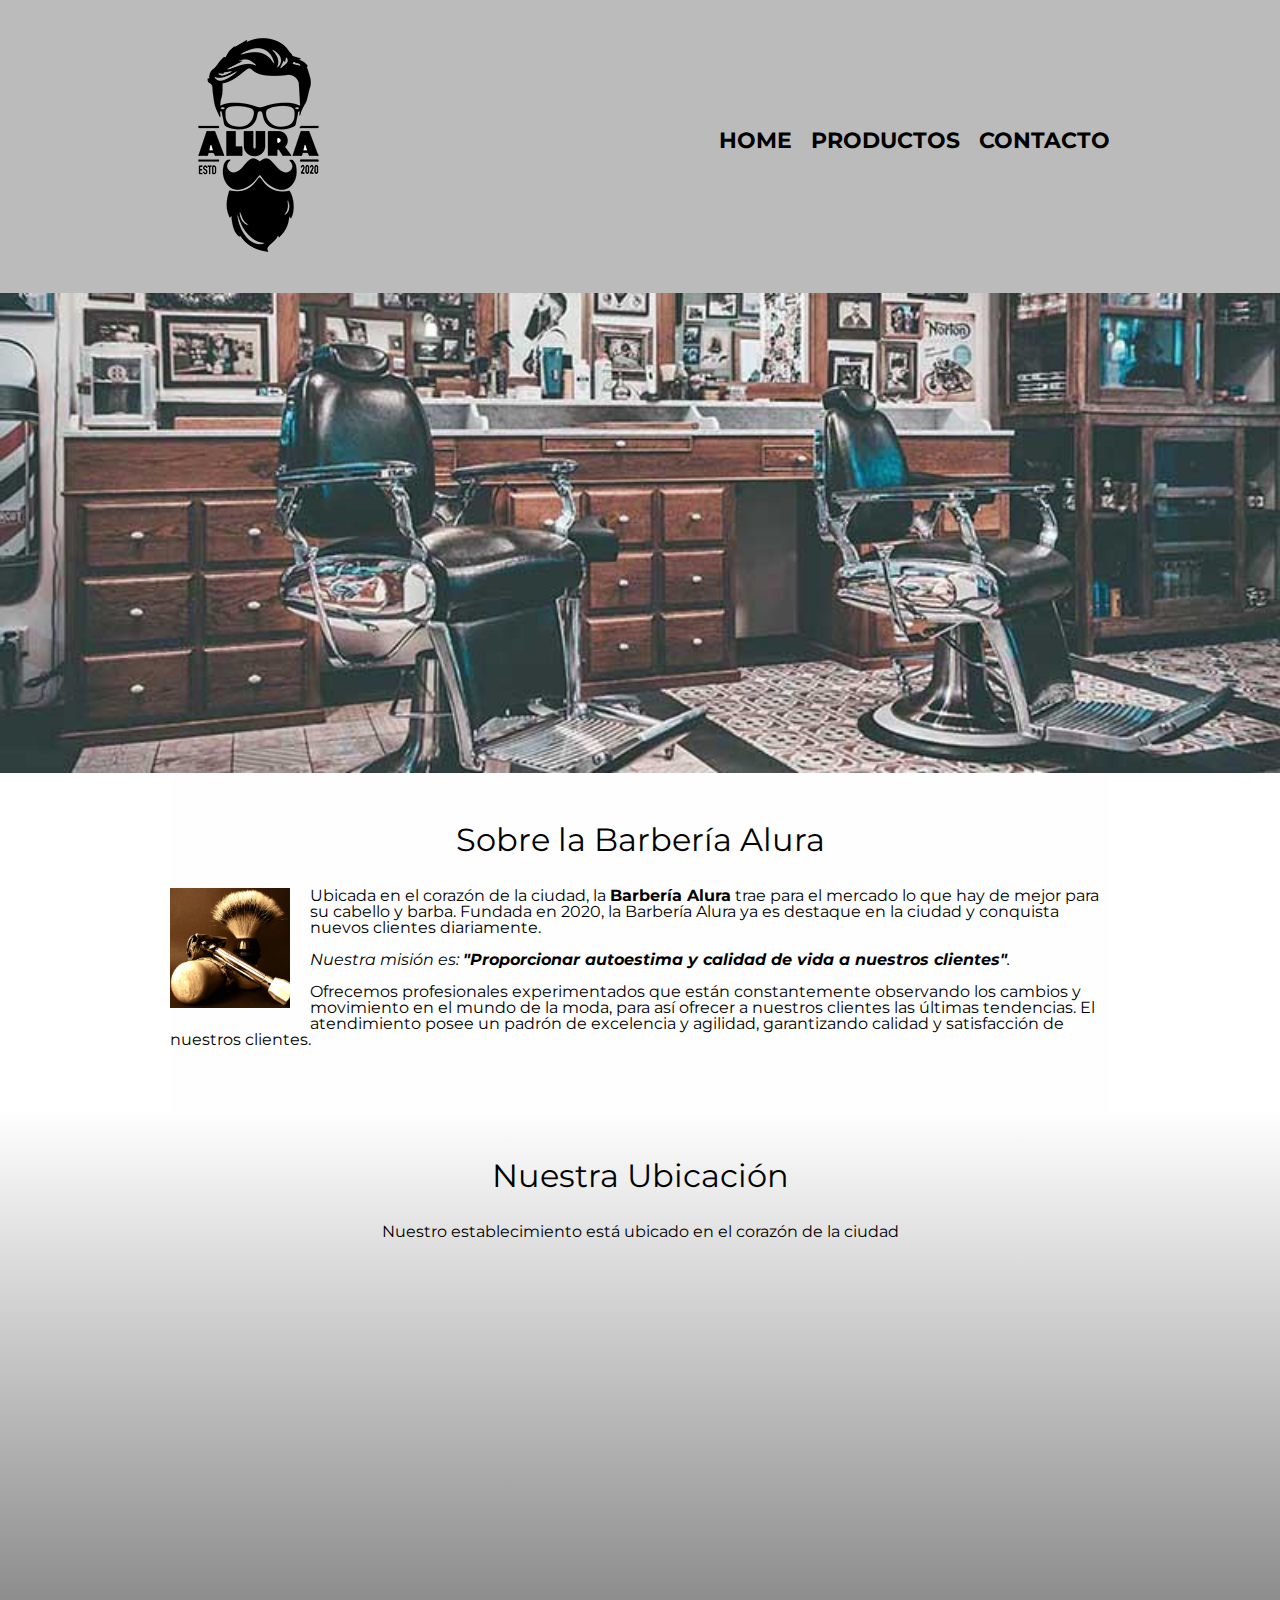
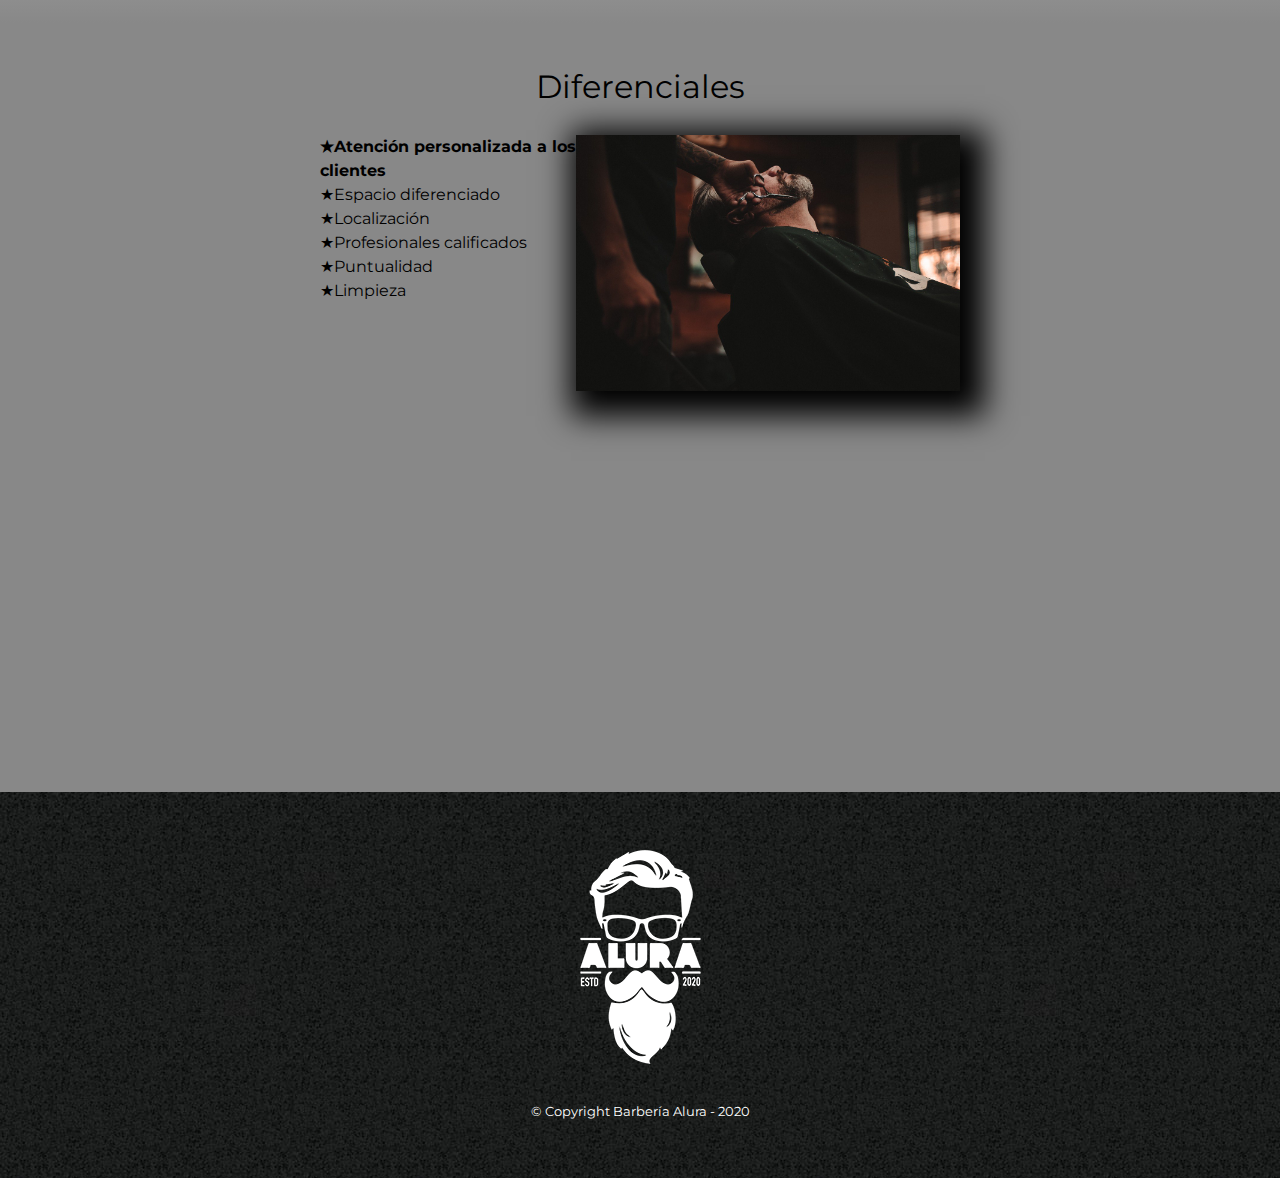
<file: Barbería Alura/index.html>
<!DOCTYPE html>

<html lang="es">
    
    <head>
        <meta charset="UTF-8">
        <meta name="viewport" content="width=device-width"> 
        <title>Barbería Alura</title>
        <link rel="stylesheet" href="reset.css">
        <link rel="stylesheet" href="style.css">
        <link href="https://fonts.googleapis.com/css2?family=Montserrat:wght@300&display=swap" rel="stylesheet">
    </head>

    <body>
        <header>
            <div class="caja">
                <h1><img src="imagenes/logo.png"></h1>
                <nav>
                    <ul>
                        <li><a href="index.html">Home</a></li>
                        <li><a href="productos.html">Productos</a></li>
                        <li><a href="contacto.html">Contacto</a></li>
                    </ul>
                </nav>
            </div>
        </header>

        <img class="banner" src="banner.jpg">
        
        <main>
            <section class="principal">

                <h2 class="tituloPrincipal">Sobre la Barbería Alura</h2>

                <img class="utensilios"  src="imagenes/utensilios.jpg" alt="Utensilios de un barbero.">
    
                <p>Ubicada en el corazón de la ciudad, la <strong>Barbería Alura</strong> trae para el mercado lo que hay de mejor para su cabello y barba. Fundada en 2020, la Barbería Alura ya es destaque en la ciudad y conquista nuevos clientes diariamente.</p>
    
                <p id="mision"><em>Nuestra misión es: <strong>"Proporcionar autoestima y calidad de vida a nuestros clientes"</strong>.</em></p>
    
                <p>Ofrecemos profesionales experimentados que están constantemente observando los cambios y movimiento en el mundo de la moda, para así ofrecer a nuestros clientes las últimas tendencias. El atendimiento posee un padrón de excelencia y agilidad, garantizando calidad y satisfacción de nuestros clientes.</p> 
    
            </section>

            <section class="mapa">
                <h3 class="tituloPrincipal">Nuestra Ubicación</h3>
                <p>Nuestro establecimiento está ubicado en el corazón de la ciudad</p>

                <div class="mapaContenido">
                    <iframe src="https://www.google.com/maps/embed?pb=!1m18!1m12!1m3!1d34784.869470159!2d-46.65499870427411!3d-23.593248407555798!2m3!1f0!2f0!3f0!3m2!1i1024!2i768!4f13.1!3m3!1m2!1s0x94ce5a2b2ed7f3a1%3A0xab35da2f5ca62674!2sCaelum%20-%20Education%20and%20Innovation!5e0!3m2!1ses-419!2sbr!4v1602972945026!5m2!1ses-419!2sbr" width="100%" height="300" frameborder="0" style="border:0;" allowfullscreen="" aria-hidden="false" tabindex="0"></iframe>
                </div>


            </section>
            
            <section class="diferenciales">
    
                <h3 class="tituloPrincipal">Diferenciales</h3>
            
                <div class="contenidoDiferenciales">
                    <ul class="listaDiferenciales">
                        <li class="items">Atención personalizada a los clientes</li>
                        <li class="items">Espacio diferenciado</li>
                        <li class="items">Localización</li>
                        <li class="items">Profesionales calificados</li>
                        <li class="items">Puntualidad</li>
                        <li class="items">Limpieza</li>
                    </ul><img src="diferenciales/diferenciales.jpg" class="imagenDiferenciales">
                </div>
                <div class="video">
                    <iframe width="100%" height="315" src="https://www.youtube.com/embed/wcVVXUV0YUY" frameborder="0" allow="accelerometer; autoplay; clipboard-write; encrypted-media; gyroscope; picture-in-picture" allowfullscreen></iframe>
                </div>
                
            </section>


            
        </main>
        
        <footer>
            <img src="imagenes/logo-blanco.png">
            <p class="copyright">&copy Copyright Barbería Alura - 2020</p>
        </footer>
        
    </body>
</html>
</file>
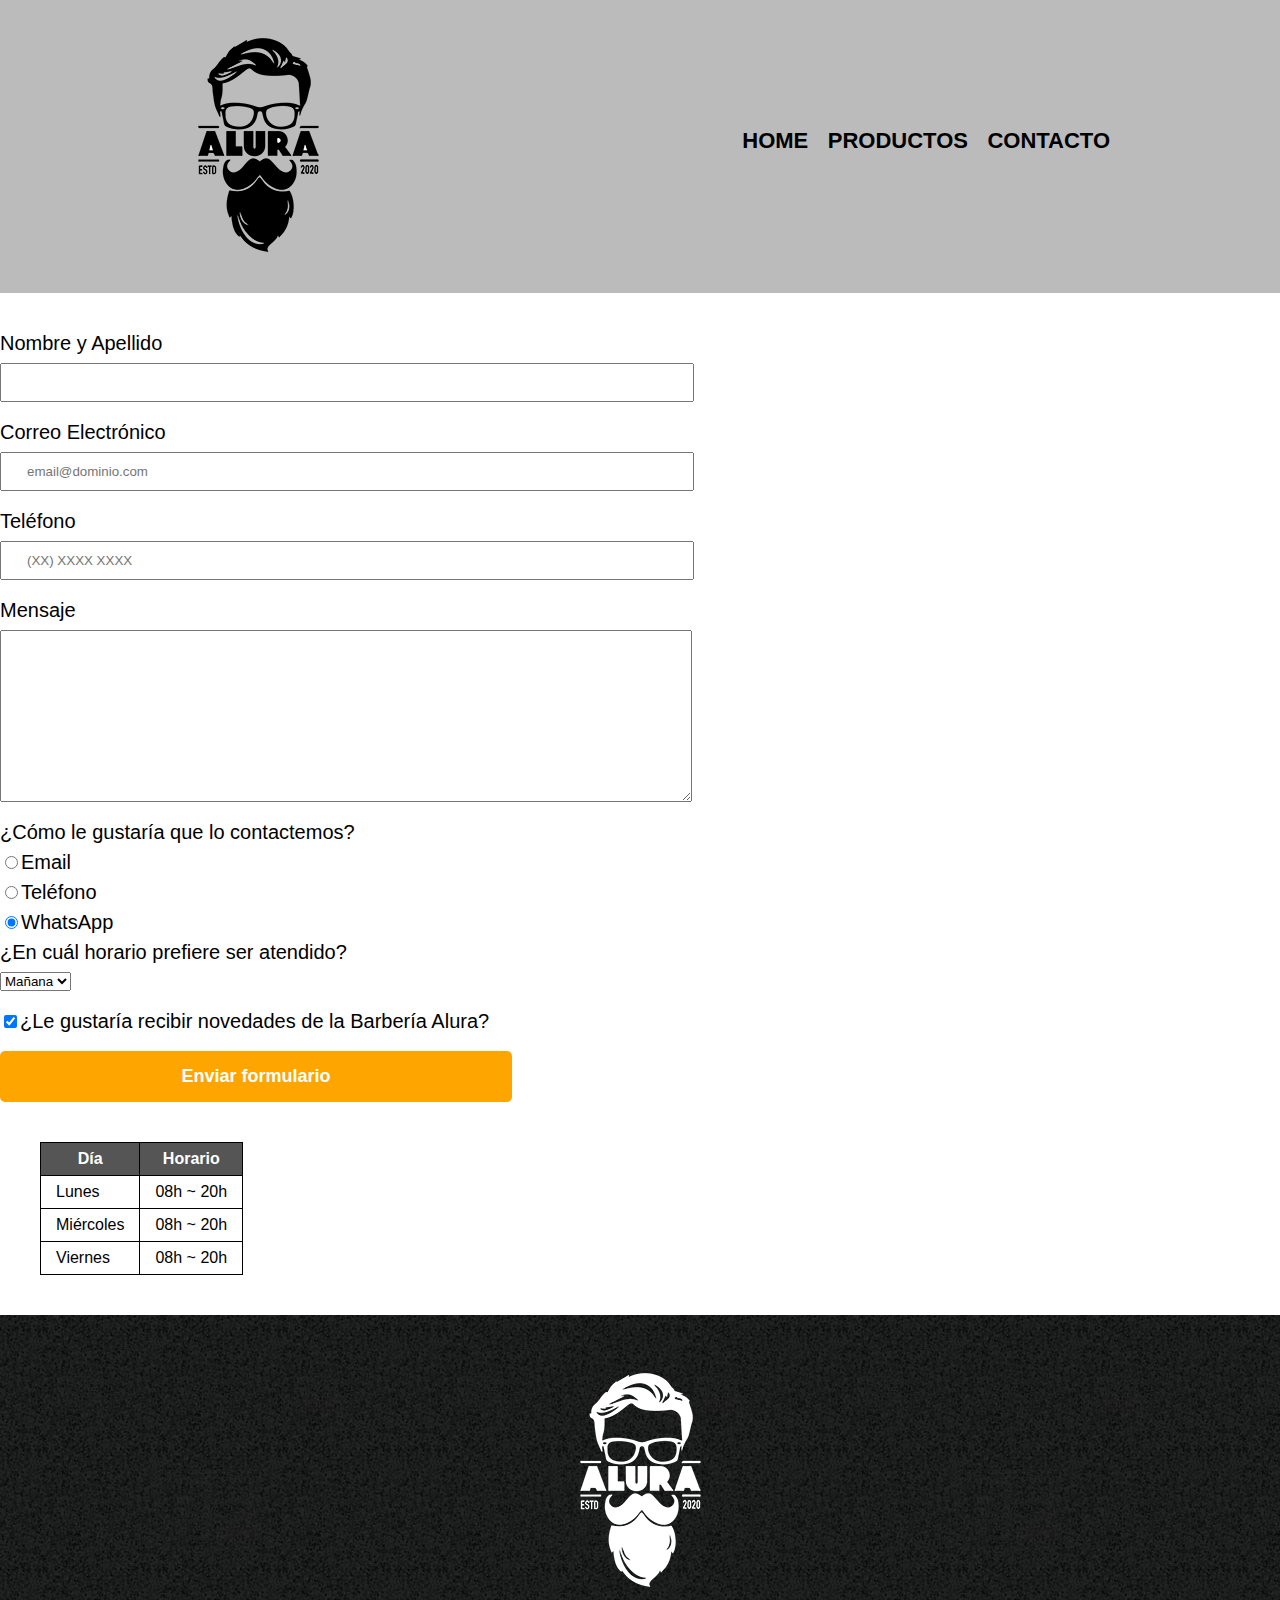
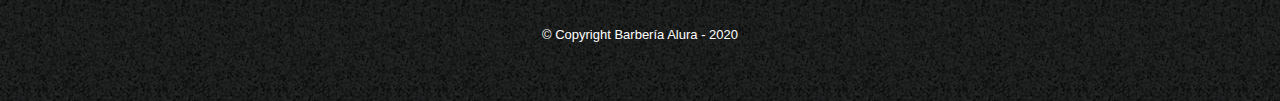
<file: Barbería Alura/contacto.html>
<!DOCTYPE html>

<html>
    <head>
        <meta charset="UTF-8">
        <title>Contacto - Barbería Alura</title>
        <link rel="stylesheet" href="reset.css">
        <link rel="stylesheet" href="style.css">
    </head>
    <body >
        <header>
            <div class="caja">
                <h1><img src="imagenes/logo.png" alt="Logo de la Barbería Alura"></h1>
                <nav>
                    <ul>
                        <li><a href="index.html">Home</a></li>
                        <li><a href="productos.html">Productos</a></li>
                        <li><a href="contacto.html">Contacto</a></li>
                    </ul>
                </nav>
            </div>
        </header>
        <main>
            <form>
                <label for="nombreapellido">Nombre y Apellido</label>
                <input type="text" id="nombreapellido" class="input-padron" required>

                <label for="correoelectronico">Correo Electrónico</label>
                <input type="email" id="correoelectronico" class="input-padron" required placeholder="email@dominio.com">

                <label for="telefono">Teléfono</label>
                <input type="tel" id="telefono" class="input-padron" required placeholder="(XX) XXXX XXXX">

                <label for="mensaje">Mensaje</label>
                <textarea cols="70" rows="10" id="mensaje" class="input-padron" required></textarea>
                
                <fieldset>
                    <legend>¿Cómo le gustaría que lo contactemos?</legend>

                    <label for="radio-email"><input type="radio" name="contacto" value="email" id="radio-email">Email</label>
                    
                    <label for="radio-telefono"><input type="radio" name="contacto" value="telefono" id="radio-telefono">Teléfono</label>
                    
                    <label for="radio-whatsapp"><input type="radio" name="contacto" value="whatsapp" id="radio-whatsapp" checked>WhatsApp</label>
                    
                </fieldset>
            
                <fieldset>
                    <legend>¿En cuál horario prefiere ser atendido?</legend>
                    <select>
                        <option>Mañana</option>
                        <option>Tarde</option>
                        <option>Noche</option>
                    </select>
                </fieldset>
                
                <label class="checkbox"><input type="checkbox" checked>¿Le gustaría recibir novedades de la Barbería Alura?</label>                
                
                <input type="submit" value="Enviar formulario" class="enviar">

            </form>

            <table>
                <thead>
                    <tr>
                        <th>Día</th>
                        <th>Horario</th>
                    </tr>
                </thead>
                <tbody>
                    <tr>
                        <td>Lunes</td>
                        <td>08h ~ 20h</td>
                    </tr>
                    <tr>
                        <td>Miércoles</td>
                        <td>08h ~ 20h</td>
                    </tr>
                    <tr>
                        <td>Viernes</td>
                        <td>08h ~ 20h</td>
                    </tr>
                </tbody>
            </table>
        </main>
        <footer>
            <img src="imagenes/logo-blanco.png"  alt="Logo de la Barbería Alura">
            <p class="copyright">&copy Copyright Barbería Alura - 2020</p>
        </footer>
    </body>
</html>
</file>
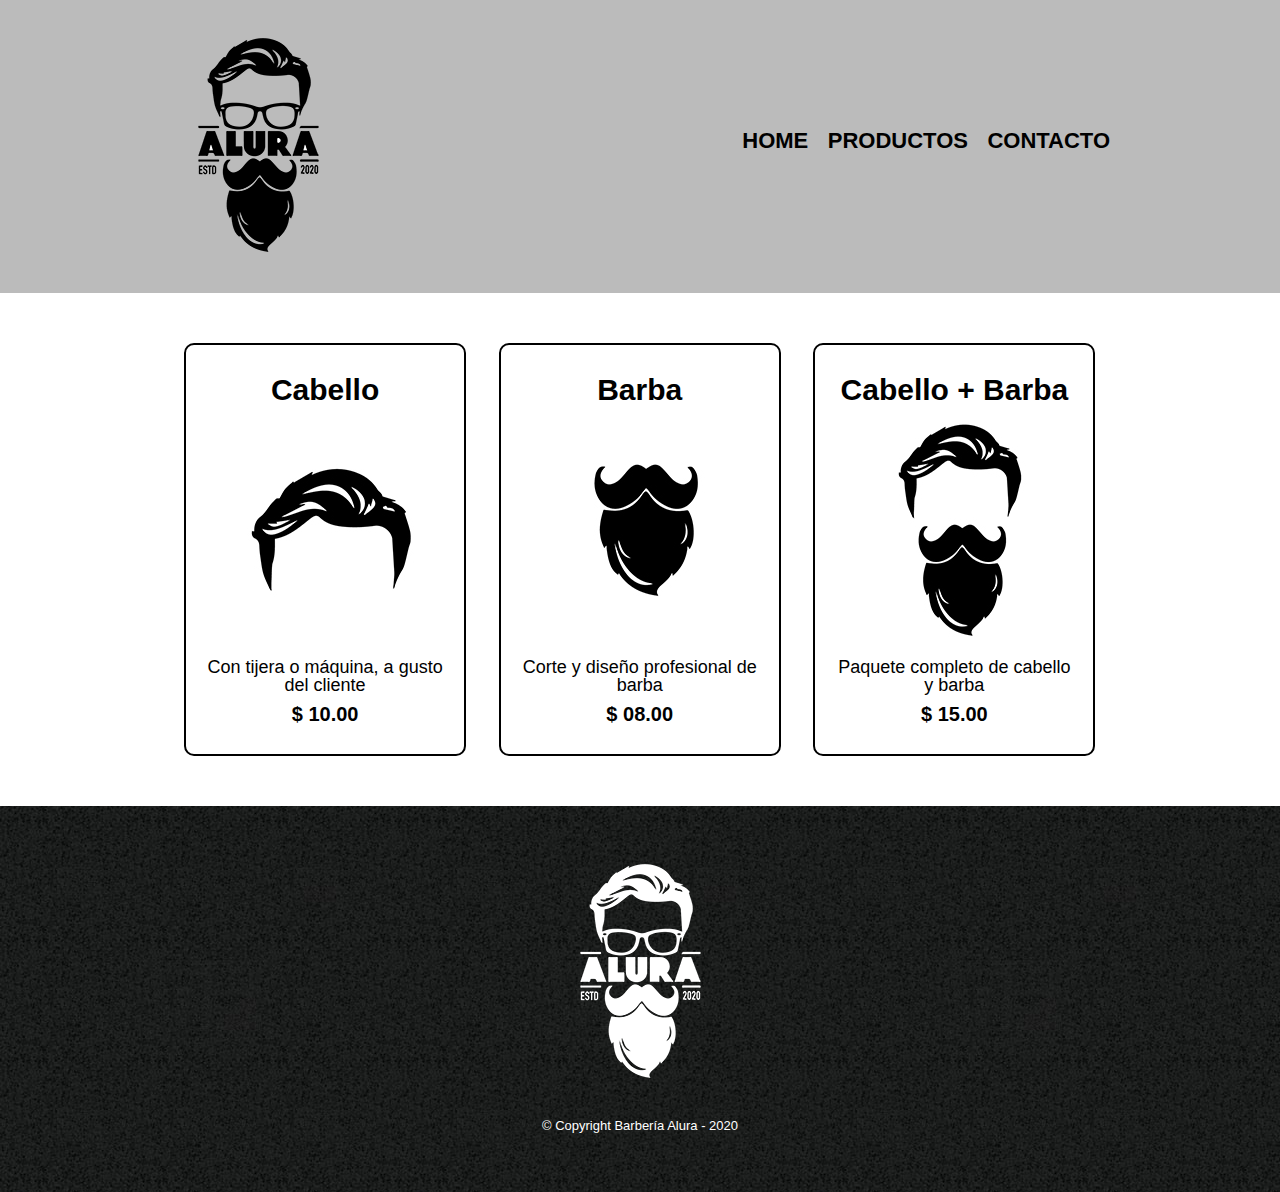
<file: Barbería Alura/productos.html>
<!DOCTYPE html>


<html>
    <head>
        <meta charset="UTF-8">
        <title>Productos - Barbería Alura</title>
        <link rel="stylesheet" href="reset.css">
        <link rel="stylesheet" href="style.css">
    </head>
    <body>
        <header>
            <div class="caja">
                <h1><img src="imagenes/logo.png"></h1>
                <nav>
                    <ul>
                        <li><a href="index.html">Home</a></li>
                        <li><a href="productos.html">Productos</a></li>
                        <li><a href="contacto.html">Contacto</a></li>
                    </ul>
                </nav>
            </div>
        </header>


        <main>
            <ul class="productos">
                <li>
                    <h2>Cabello</h2>
                    <img src="imagenes/cabello.jpg">
                    <p class="producto-descripcion">Con tijera o máquina, a gusto del cliente</p>
                    <p class="producto-precio">$ 10.00</p>
                </li>
                <li>
                    <h2>Barba</h2>
                    <img src="imagenes/barba.jpg">
                    <p class="producto-descripcion">Corte y diseño profesional de barba</p>
                    <p class="producto-precio">$ 08.00</p>
                </li>
                <li>
                    <h2>Cabello + Barba</h2>
                    <img src="imagenes/cabello+barba.jpg">
                    <p class="producto-descripcion">Paquete completo de cabello y barba</p>
                    <p class="producto-precio">$ 15.00</p>
                </li>
            </ul>
        </main>


        <footer>
            <img src="imagenes/logo-blanco.png">
            <p class="copyright">&copy Copyright Barbería Alura - 2020</p>
        </footer>
    </body>
</html>
</file>
<file: Barbería Alura/style.css>
body{
    font-family: 'Montserrat', sans-serif;
}

header {
    background-color: #BBBBBB;
    padding: 20px 0;
}

.caja{
    width: 940px;
    position: relative;
    margin: 0 auto;
}

nav{
    position: absolute;
    top:110px;
    right: 0;
}

nav li{
    display: inline;
    margin: 0 0 0 15px;
}

nav a{
    text-transform: uppercase;
    color: #000000;
    font-weight: bold;
    font-size: 22px;
    text-decoration: none;
}

nav a:hover{
    color: #c78c19;
    text-decoration: underline;
}

.productos{
    width: 940px;
    margin: 0 auto;
    padding: 50px;
}


.productos li{
    display: inline-block;
    text-align: center;
    width: 30%;
    vertical-align: top;
    margin: 0 1.5%;
    padding: 30px 20px;
    box-sizing: border-box;
    border: 2px solid #000000;
    border-radius: 10px;
}

.productos li:hover{
    border-color:#c78c19;
}

.productos li:active{
    border-color:#088c19;
}

.productos h2{
    font-size: 30px;
    font-weight: bold;
}

.productos li:hover h2{
    font-size: 33px;
}

.producto-descripcion{
    font-size: 18px;
}

.producto-precio{
    font-size: 20px;
    font-weight: bold;
    margin-top:10px;
}

footer{
    text-align: center;
    background: url(imagenes/bg.jpg);
    padding:40px;
}

.copyright{
    color:#FFFFFF;
    font-size: 13px;
    margin:20px;
}

form{
    margin: 40px 0;
}

form label, form legend{
    display: block;
    font-size: 20px;
    margin: 0 0 10px;
}

.input-padron{
    display: block;
    margin: 0 0 20px;
    padding: 10px 25px;
    width: 50%;
}

.checkbox{
    margin:20px 0;
}

.enviar{
    width: 40%;
    padding: 15px 0;
    font-size: 18px;
    font-weight: bold;
    color:white;
    background: orange;
    border:none;
    border-radius: 5px;
    transition: 1s all;
    cursor:pointer;
}

.enviar:hover{
    background: darkorange;
    transform: scale(1.2);
}

table{
    margin: 40px 40px;
}

thead{
    background: #555555;
    color:white;
    font-weight: bold;
}

td,th{
    border: 1px solid #000000;
    padding: 8px 15px;
}

/*Aquí inicia el CSS para nuestra home*/

.banner{
    width: 100%;
}

.principal{
    padding: 3em 0;
    background: #FEFEFE;
    width: 940px;
    margin: 0 auto; 
}

.tituloPrincipal{
    text-align: center;
    font-size: 2em;
    margin: 0 0 1em;
    clear:left;
}

.principal p{
    margin: 0 0 1em;
}

.principal strong{
    font-weight: bold;
}

.principal em{
    font-style: italic;
}

.utensilios{
    width: 120px;
    float:left;
    margin: 0 20px 20px 0;
}

.mapa{
    padding: 3em 0;
    background: linear-gradient(#FEFEFE, #888888)
}

.mapa p{
    margin: 0 0 2em;
    text-align: center;
}

.mapaContenido{
    width: 940px;
    margin: 0 auto;
}

.diferenciales{
    padding: 3em 0;
    background: #888888;
}

.contenidoDiferenciales{
    width: 640px;
    margin: 0 auto;
}

.listaDiferenciales{
    width: 40%;
    display: inline-block;
    vertical-align: top;
}

.items{
    line-height: 1.5;
}

.items:before{
    content:"★"
}

.items:first-child{
    font-weight: bold;
}

.imagenDiferenciales{
    width: 60%;
    transition: 400ms;
    box-shadow: 10px 10px 30px 15px #000000;
}

.imagenDiferenciales:hover{
    opacity: 0.3;
}

.video{
    width: 560px;
    margin: 1em auto;
}

@media screen and (max-width:480px){
    h1{
        text-align: center;
    }
    nav{
        position: static;
    }
    .caja, .principal, .mapaContenido, .contenidoDiferenciales, .video {
        width: auto;
    }
    .listaDiferenciales, .imagenDiferenciales{
        width: 100%;
    }

}
</file>
